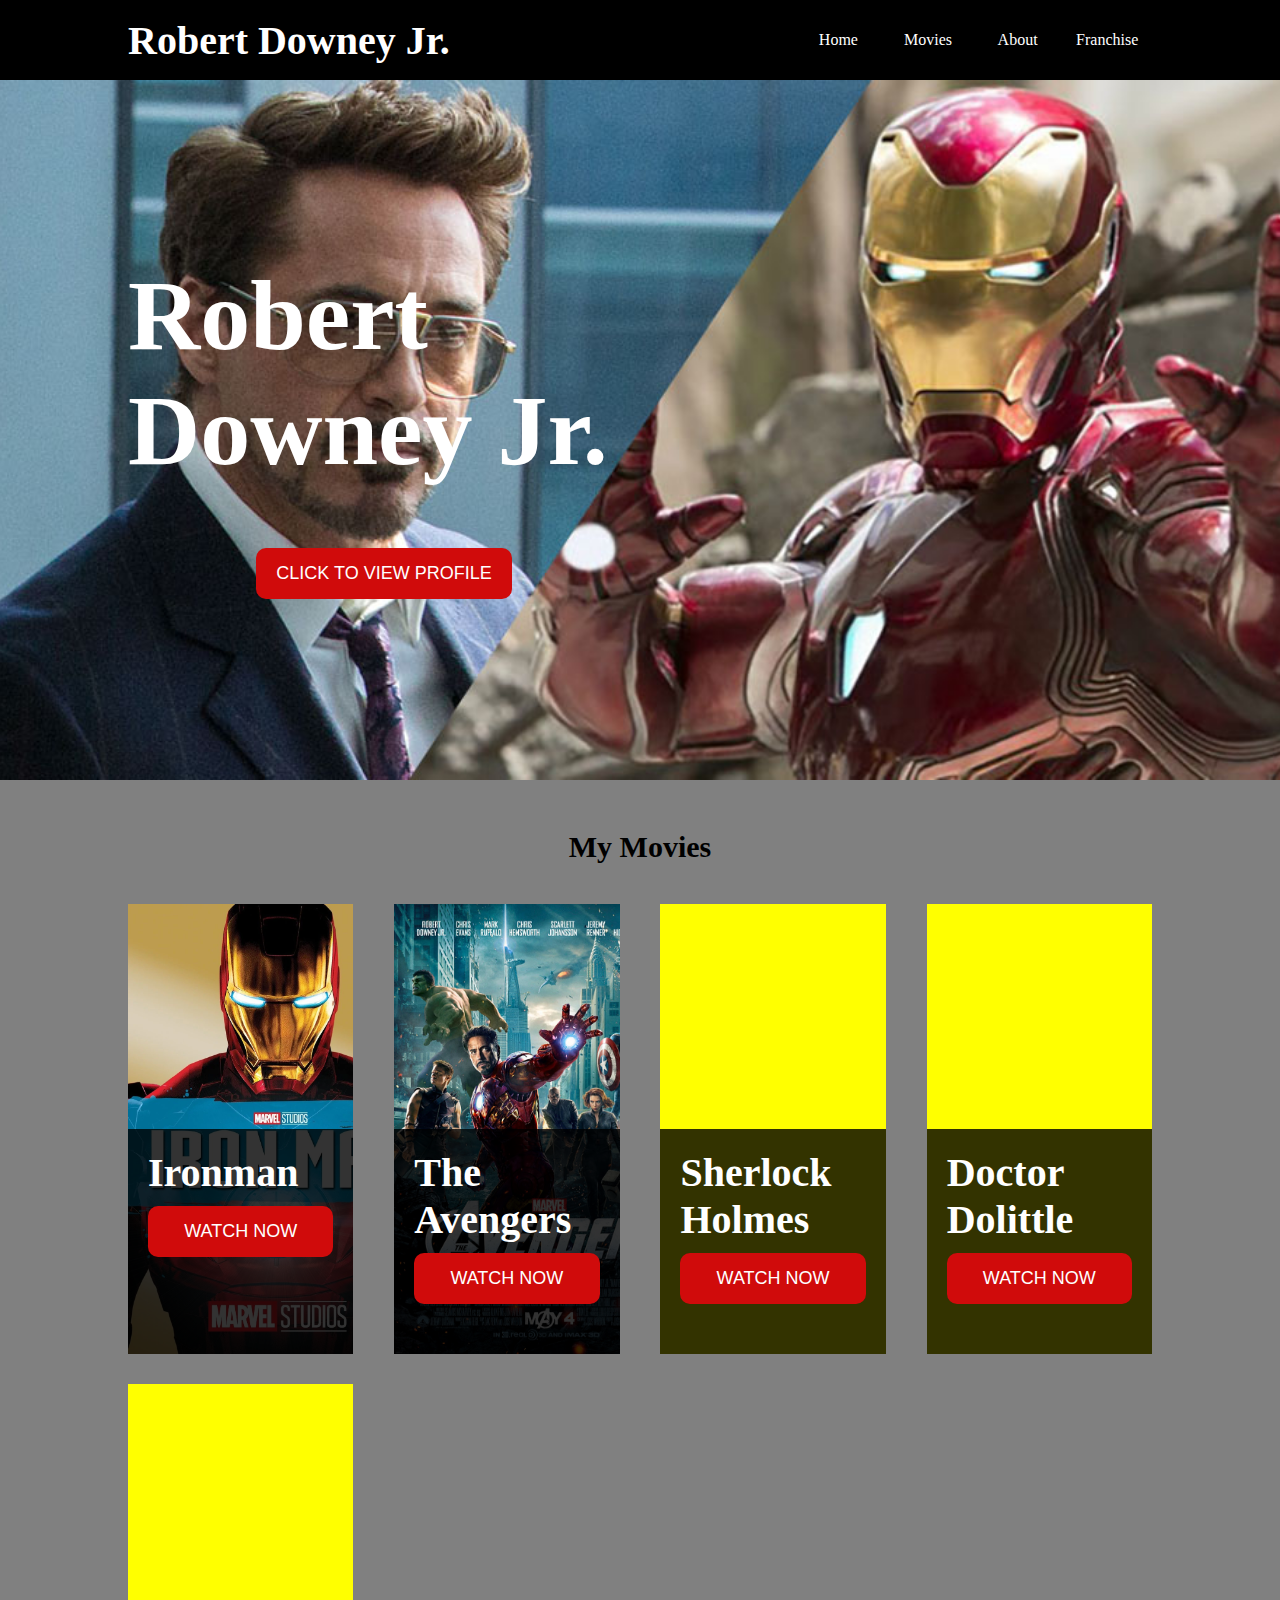
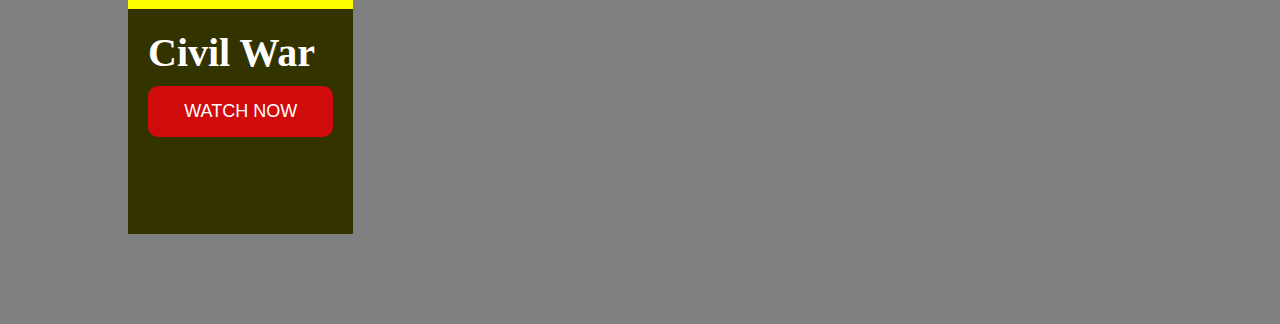
<file: Assignment4/index.html>
<!DOCTYPE html>
<html lang="en">

<head>
    <title>Portfolio</title>
    <link rel="stylesheet" href="index.css">
</head>

<body>

    <!-- navigation  -->

    <section class="navigation">

        <div class="container">

            <div class="logo">
                <p>
                    Robert Downey Jr.
                </p>
            </div>

            <nav class="nav">

                <ul class="nav-links">
                    <li class="nav-link">Home</li>
                    <li class="nav-link">Movies</li>
                    <li class="nav-link">About</li>
                    <li class="nav-link">Franchise</li>
                </ul>

            </nav>
        </div>
    </section>


    <!-- banner  -->

    <section class="banner">
        <div class="banner-section">
            <p>Robert Downey Jr.</p>
            <a href="https://www.imdb.com/name/nm0000375/?ref_=nv_sr_srsg_0" target="blank">
                <button class="btn">
                    Click To View Profile
                </button>
            </a>
        </div>
    </section>


    <!-- films section  -->

    <section class="films">

        <h1 class="title">My Movies</h1>

        <div class="films-container">

            <div class="film-card card-1">
                <div class="film-detail">
                    <div class="padd">
                        <h1 class="film-title">Ironman</h1>
                        <button class="btn">Watch Now</button>
                    </div>
                </div>
            </div>

            <div class="film-card card-2">
                <div class="film-detail">
                    <div class="padd">
                        <h1 class="film-title">The Avengers</h1>
                        <button class="btn">Watch Now</button>
                    </div>
                </div>
            </div>

            <div class="film-card card-3">
                <div class="film-detail">
                    <div class="padd">
                        <h1 class="film-title">Sherlock Holmes</h1>
                        <button class="btn">Watch Now</button>
                    </div>
                </div>
            </div>

            <div class="film-card card-4">
                <div class="film-detail">
                    <div class="padd">
                        <h1 class="film-title">Doctor Dolittle</h1>
                        <button class="btn">Watch Now</button>
                    </div>
                </div>
            </div>

            <div class="film-card card-5">
                <div class="film-detail">
                    <div class="padd">
                        <h1 class="film-title">Civil War</h1>
                        <button class="btn">Watch Now</button>
                    </div>
                </div>
            </div>

        </div>
    </section>

</body>

</html>
</file>
<file: Assignment4/index.css>
*{
    margin: 0px;
    padding: 0px;
}

.navigation{
    height: 80px;
    width: 100%;
    background-color: black;
    display: flex;
    justify-content: center;
}

.container{
    width: 80%;
    height: 80px;
    /* background-color: red; */
    display: flex;
    justify-content: space-between;
}

/* logo css  */

.logo{
    /* width: 15%; */
    height: 80px;
    /* background-color: yellow; */
    font-size: 40px;
    font-family: 'Segoe UI';
    font-weight: bold;
    display: flex;
    justify-content: center;
    align-items: center;
    color: white;
}

/* navigation css  */
.nav{
    width: 35%;
    height: 80px;
    /* background-color: yellow; */
}

.nav-links{
    display: flex;
}

.nav-link{
    list-style-type:none;
    height: 80px;
    width: 25%;
    /* background-color: red; */
    text-align: center;
    line-height: 80px;
    font-family: 'segoe UI';
    cursor: pointer;
    color: white;
}

.nav-link:hover{
    background-color: white;
    color: black;
    font-weight: bold;
}


/* banner css  */

.banner{
    height: 700px;
    width: 100%;
    background-color: blue;
    background-image: url('./images/Robert-Downey-Jr.jpg');
    background-size: cover;
    background-repeat: no-repeat;
    background-position: center;
    display: flex;
    align-items: center;
}

.banner-section{
    height: 200px;
    width: 40%;
    /* background-color: white; */
    margin-left: 10%;
    font-size: 100px;
    font-weight: bold;
    font-family: 'segoe UI';
    display: flex;
    flex-direction: column;
    justify-content: center;
    align-items: center;
    color: white;
}

.btn{
    margin-top: 10px;
    padding-top: 15px;
    padding-bottom: 15px;
    padding-left: 20px;
    padding-right: 20px;
    font-size: 18px;
    text-transform: uppercase;
    border: none;
    border-radius: 10px;
    background-color: #d00b0b;
    color: white;
    cursor: pointer;
}

.btn:hover{
    background-color: #ea0f0f;
}

/* films css  */

.films{
    padding-top: 50px;
    padding-bottom: 50px;
    background-color: gray;
    display: flex;
    flex-direction: column;
    align-items: center;
}

.films-container{
    width: 80%;
    padding-top: 10px;
    padding-bottom: 10px;
    /* background-color: red; */
    margin-top: 30px;
    display: flex;
    justify-content: space-between;
    flex-wrap: wrap;
}

.title{
    font-size: 30px;
    font-family: 'segoe UI';
}

.film-card{
    width: 22%;
    height: 450px;
    background-color: yellow;
    background-size: cover;
    display: flex;
    align-items: flex-end;
    margin-bottom: 30px;
}

.film-detail{
    height: 225px;
    width: 100%;
    background-color: rgba(0,0,0,0.8);
    transition: .4s;
    cursor: pointer;
}

.film-detail:hover{
    height: 450px;
}

.film-title{
    color: white;
    font-family: 'segoe UI';
    font-size: 40px;
}

.padd{
    padding: 20px;
    display: flex;
    flex-direction: column;
}

.card-1{
    background-image: url('./images/ironman.webp');
}

.card-2{
    background-image: url('./images/avengers.jpg');
}

.card-3{
    background-image: url('https://m.media-amazon.com/images/M/MV5BMTg0NjEwNjUxM15BMl5BanBnXkFtZTcwMzk0MjQ5Mg@@._V1_.jpg');
}

.card-4{
    background-image: url('https://www.uphe.com/sites/default/files/styles/scale__319w_/public/2020/02/Dolittle_PosterArt.jpg?itok=CFDtcwcF');
}

.card-5{
    background-image: url('https://m.media-amazon.com/images/M/MV5BMjQ0MTgyNjAxMV5BMl5BanBnXkFtZTgwNjUzMDkyODE@._V1_.jpg');
}
</file>
